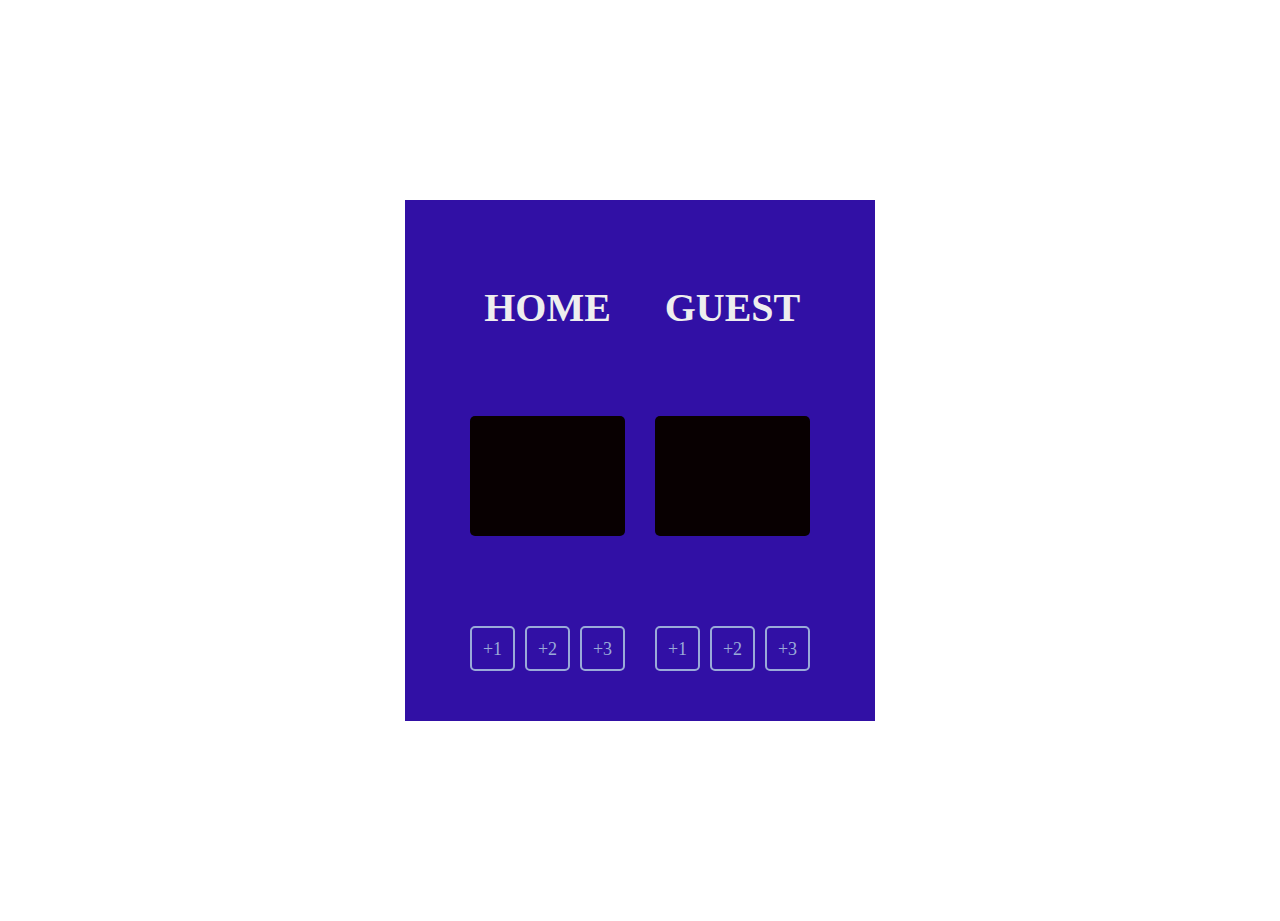
<file: scoreboard/index.html>
<!DOCTYPE html>
<html lang="en">
<head>
    <meta charset="UTF-8">
    <meta http-equiv="X-UA-Compatible" content="IE=edge">
    <meta name="viewport" content="width=device-width, initial-scale=1.0">
    <link rel="stylesheet" href="style.css">
    <title>Document</title>
</head>
<body>
    <div class="container">
        <div>
            <h3 class="gameSite">HOME</h3>

            <div class="borard">
                <p class="score" id="score"></p>
            </div>

            <div class="addScore">
                <button  onclick="addMe()">+1</button>
                <button  onclick="addTwo()">+2</button>
                <button onclick="addThree()">+3</button>
            </div>
        </div>
        <div>
            <h3 class="gameSite">GUEST</h3>

            <div class="borard">
                <p class="score" id="score2"></p>
            </div>
            <div class="addScore">
                <button onclick="One()">+1</button>
                <button onclick="Two()">+2</button>
                <button onclick="Three()">+3</button>
            </div>
        </div>
    </div>

    <script>

        let point = document.getElementById("score")

        let point2 = document.getElementById("score2")  

        function addMe() {
            let one = 0
            one = one + 1
            point.textContent = one
        }

        function addTwo() {
            let two = 0
            two = two + 2
            point.textContent = two
        }

        function addThree() {
            let three = 0
            three = three + 3
            point.textContent = three
        }


        function One() {
            let one = 0
            one = one + 1
            point2.textContent = one
        }

        function Two() {
            let two = 0
            two = two + 2
            point2.textContent = two
        }

        function Three() {
            let three = 0
            three = three + 3
            point2.textContent = three
        }
    </script>
</body>
</html>
</file>
<file: scoreboard/style.css>
body {
    margin: 0;
}

.container {
    display: flex;
    justify-content: space-around;
    background-color:  #3110a5;
    width: 370px;
    padding: 50px;
    margin: 200px auto;
}

.gameSite{

font-family: 'Verdana';
font-style: normal;
font-weight: 700;
font-size: 40px;
line-height: 36px;
text-align: center;
color: #EEEEEE;
}

.borard{
    background: #080001;
    border-radius: 5px;
}

.score{
    height: 120px;
    width: 155px;
    left: 82px;
    top: 125px;
    border-radius: 5px;
}
.score{
font-family: 'Cursed Timer ULiL';
font-style: normal;
font-weight: 400;
font-size: 90px;
line-height: 127px;
text-align: center;
color: #F94F6D;
}
.addScore{
    display: flex;
    justify-content: space-between;
    align-items: center;
    margin: 0px;
    padding: 0px;
}
.addScore button{
    width: 45px;
    height: 45px;
    left: 136px;
    top: 271px;
    border: 2px solid #9AABD8;
    border-radius: 5px;
}
.addScore button{
font-family: 'Cursed Timer ULiL';
font-style: normal;
font-weight: 400;
font-size: 18px;
line-height: 28px;
text-align: center;
background-color: #3110a5;
color:  #9AABD8;

}
.addScore button:hover{
    border-color: #F94F6D;
}
@media screen and (max-width: 480px) {
    .container{
        margin: 0 auto;
    }
}
</file>
